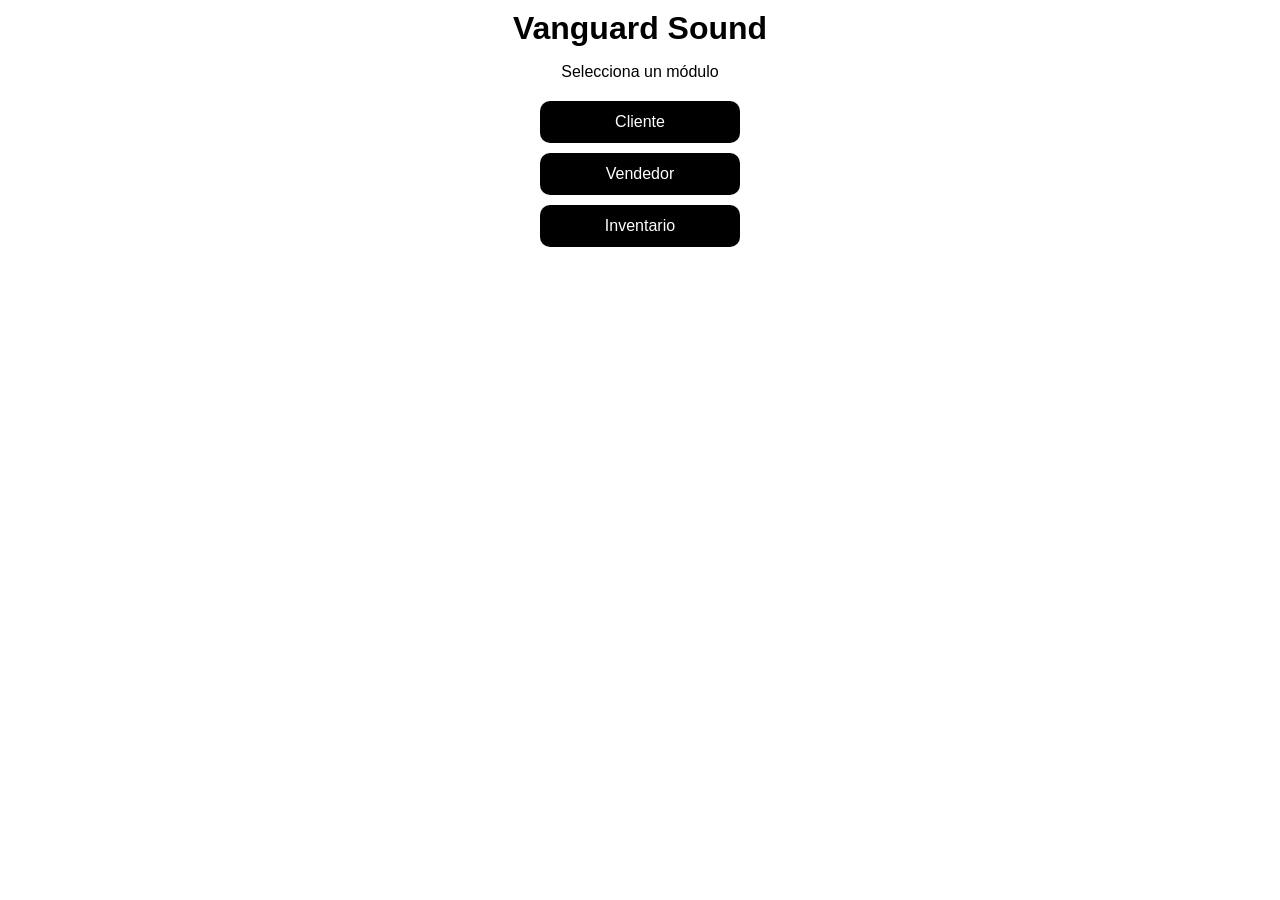
<file: index.html>
<!DOCTYPE html>
<html lang="es">
<head>
    <meta charset="UTF-8">
    <title>Vanguard Sound</title>
    <link rel="stylesheet" href="assets/css/styles.css">
</head>
<body>

    <div class="container">
        <h1>Vanguard Sound</h1>
        <p>Selecciona un módulo</p>

        <div class="botones">
            <button onclick="irModulo('cliente')">Cliente</button>
            <button onclick="irModulo('vendedor')">Vendedor</button>
            <button onclick="irModulo('inventario')">Inventario</button>
        </div>
    </div>

    <script src="assets/js/main.js"></script>
</body>
</html>
</file>
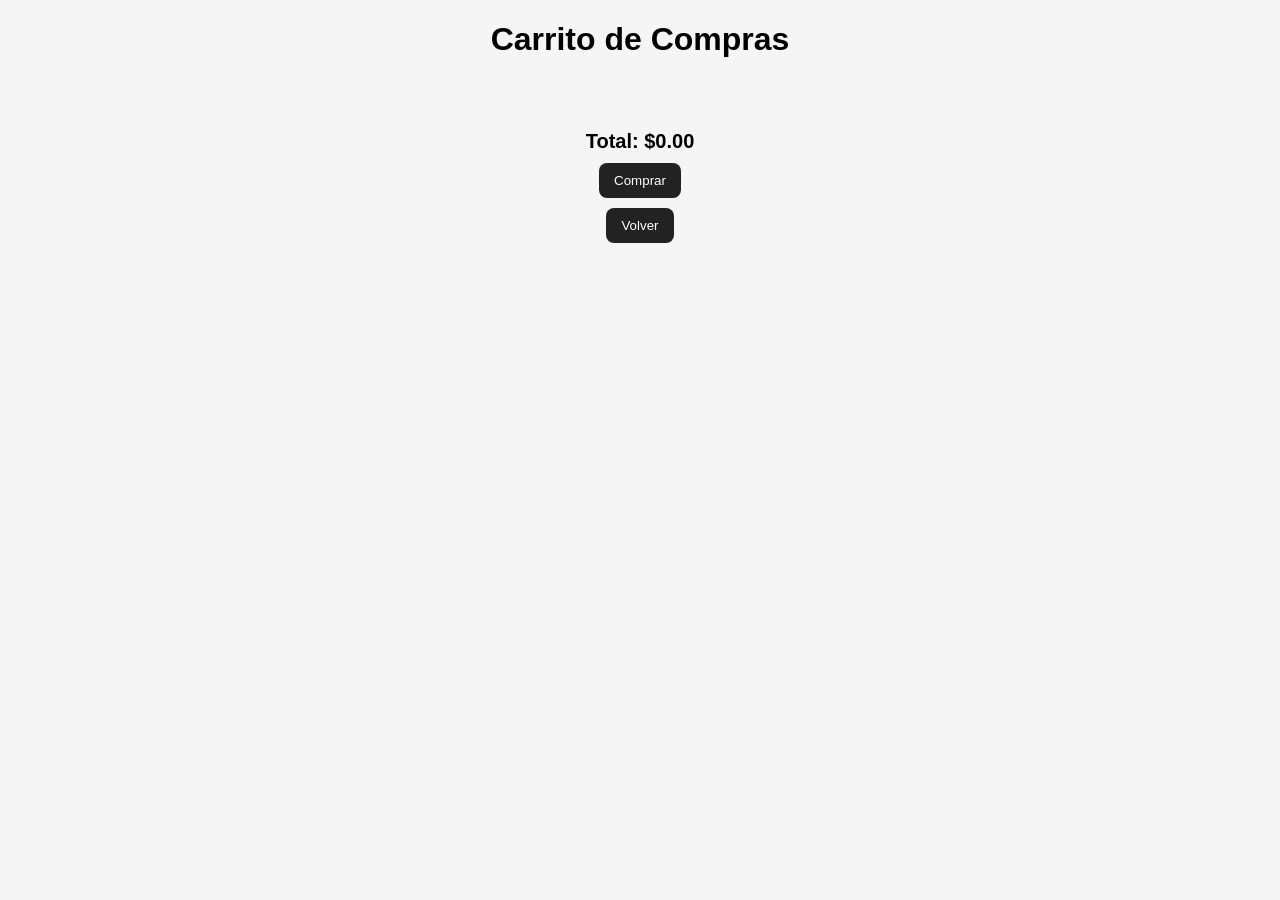
<file: pages/carrito.html>
<!DOCTYPE html>
<html lang="es">
<head>
    <meta charset="UTF-8">
    <title>Carrito - Vanguard Sound</title>
    <link rel="stylesheet" href="../assets/css/cliente.css">
</head>
<body>

    <h1>Carrito de Compras</h1>

    <div id="carrito"></div>
    <h2 id="total"></h2>

    <button onclick="realizarCompra()">Comprar</button>
    <button onclick="volver()">Volver</button>

    <div id="factura" style="display:none;">
        <h2>Factura</h2>
        <div id="detalleFactura"></div>
    </div>

    <script src="../assets/libs/html2canvas.min.js"></script>
    <script src="../assets/libs/jspdf.min.js"></script>
    <script src="../assets/data/productos.js"></script>
    <script src="../assets/js/cliente/carrito.js"></script>

</body>
</html>
</file>
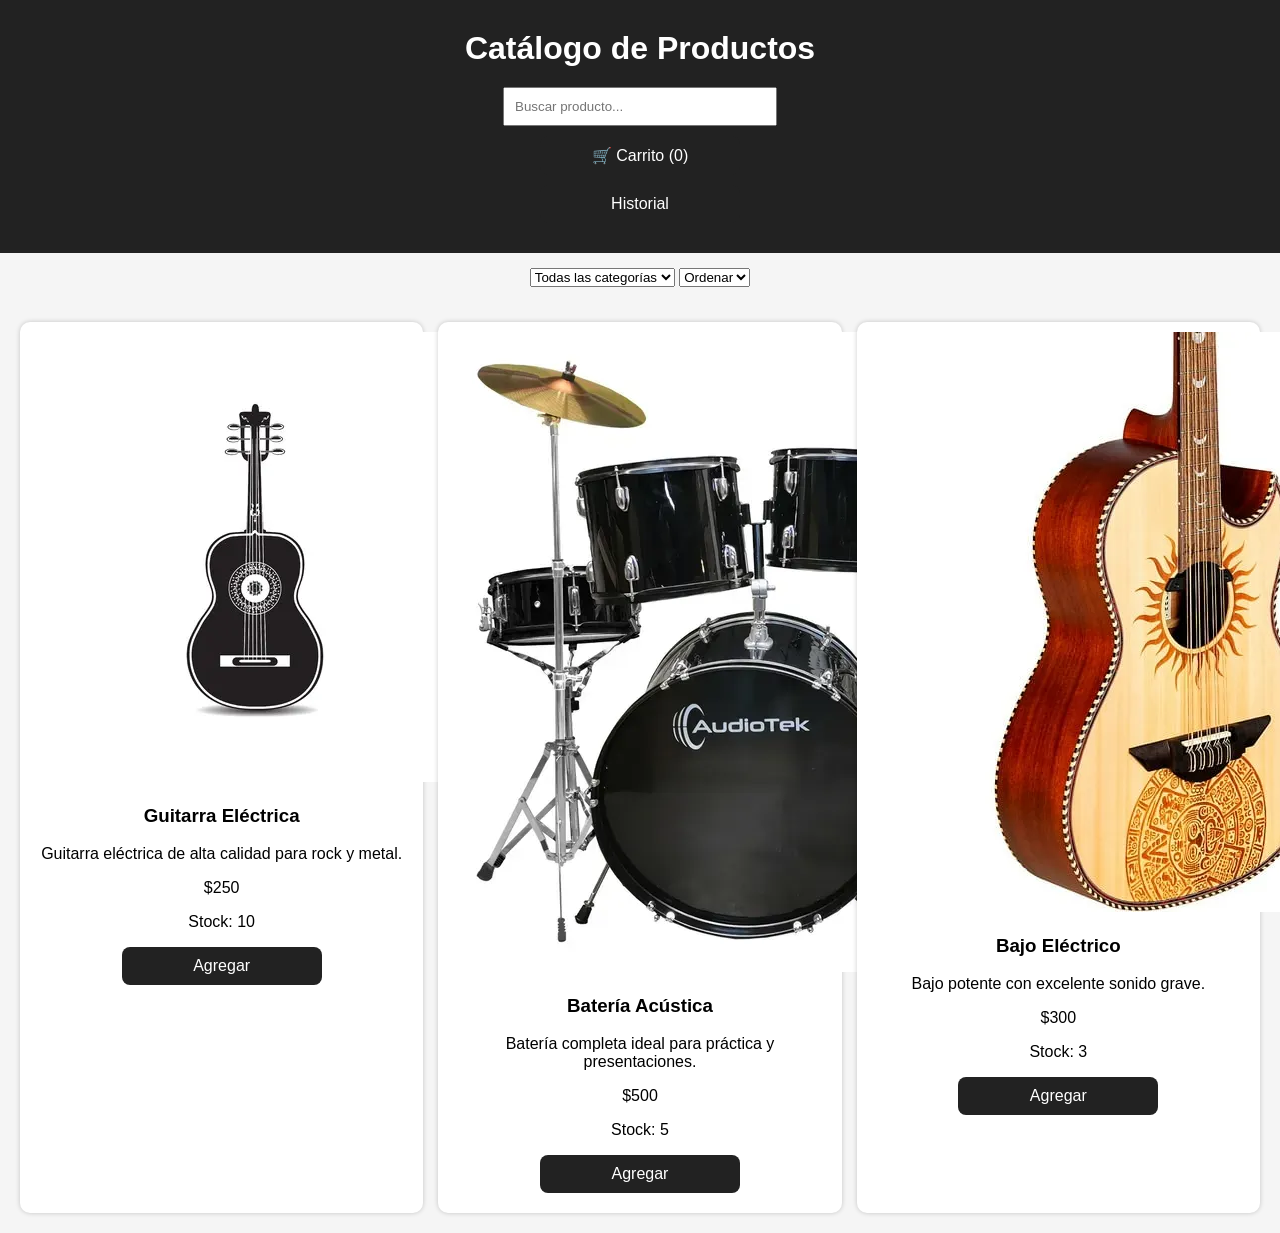
<file: pages/cliente.html>
<!DOCTYPE html>
<html lang="es">
<head>
    <meta charset="UTF-8">
    <title>Cliente - Vanguard Sound</title>
    <link rel="stylesheet" href="../assets/css/styles.css">
    <link rel="stylesheet" href="../assets/css/cliente.css">
</head>
<body>

    <!-- HEADER -->
    <header>
        <h1>Catálogo de Productos</h1>

        <input type="text" id="busqueda" placeholder="Buscar producto...">

        <button onclick="irCarrito()">
            🛒 Carrito (<span id="contadorCarrito">0</span>)
        </button>

        <button onclick="irHistorial()">Historial</button>
    </header>

    <!-- FILTROS -->
    <section id="filtros">
        <select id="categoria">
            <option value="">Todas las categorías</option>
            <option value="Guitarras">Guitarras</option>
            <option value="Baterías">Baterías</option>
            <option value="Bajos">Bajos</option>
        </select>

        <select id="orden">
            <option value="">Ordenar</option>
            <option value="precio-asc">Precio ↑</option>
            <option value="precio-desc">Precio ↓</option>
        </select>
    </section>

    <!-- CATÁLOGO -->
    <main id="catalogo"></main>

    <!-- FACTURA (OCULTA) -->
    <div id="factura" style="display:none; background:white; color:black; padding:20px;">
        <h2>Factura</h2>
        <div id="detalleFactura"></div>
    </div>

    <!-- SCRIPTS -->
    <script src="../assets/libs/html2canvas.min.js"></script>
    <script src="../assets/libs/jspdf.min.js"></script>
    <script src="../assets/data/productos.js"></script>
    <script src="../assets/js/cliente/catalogo.js"></script>
    <script src="../assets/js/cliente/carrito.js"></script>

</body>
</html>
</file>
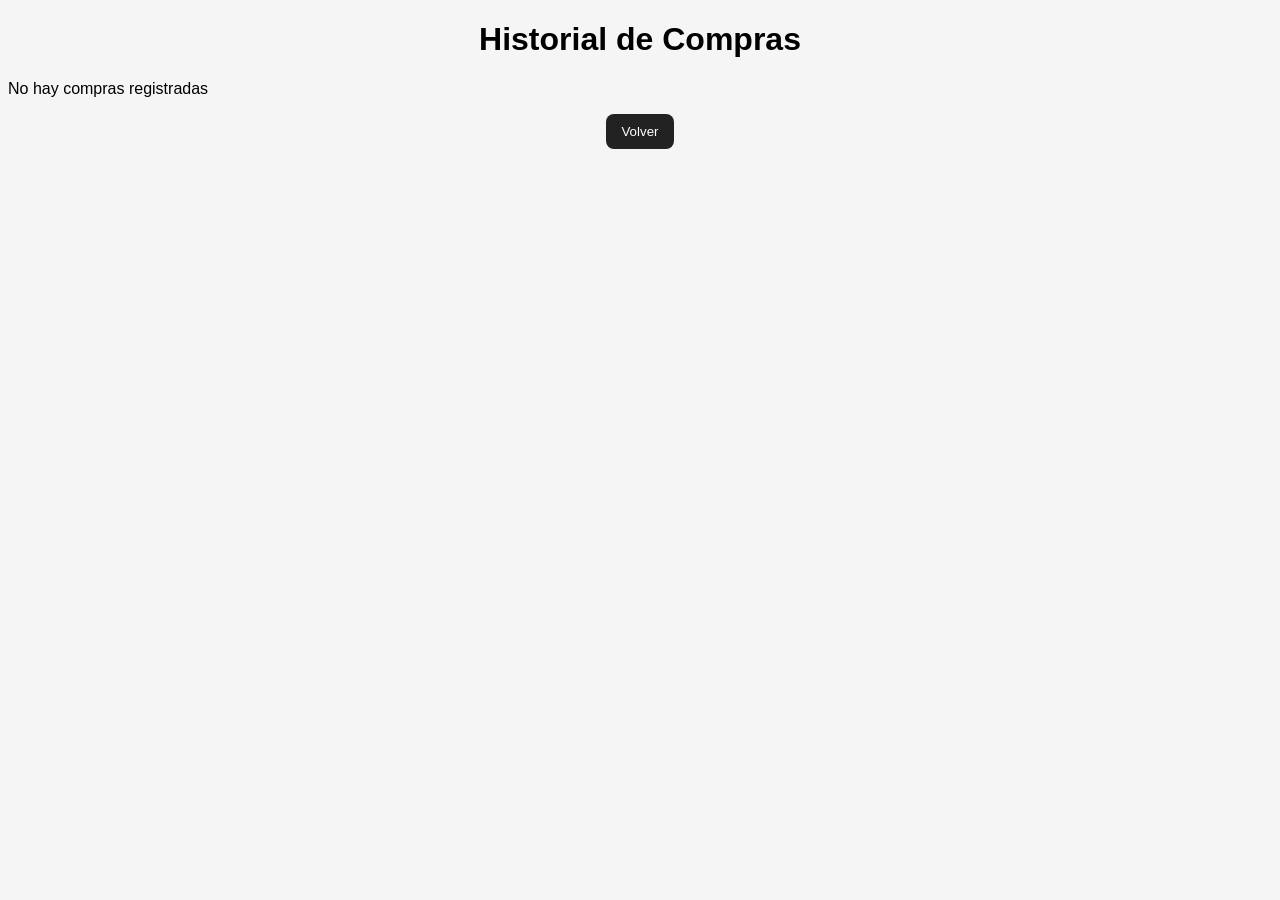
<file: pages/historial.html>
<!DOCTYPE html>
<html lang="es">
<head>
    <meta charset="UTF-8">
    <title>Historial - Vanguard Sound</title>
    <link rel="stylesheet" href="../assets/css/cliente.css">
</head>
<body>

    <h1>Historial de Compras</h1>

    <div id="historial"></div>

    <button onclick="volver()">Volver</button>

    <script src="../assets/js/cliente/historial.js"></script>

</body>
</html>
</file>
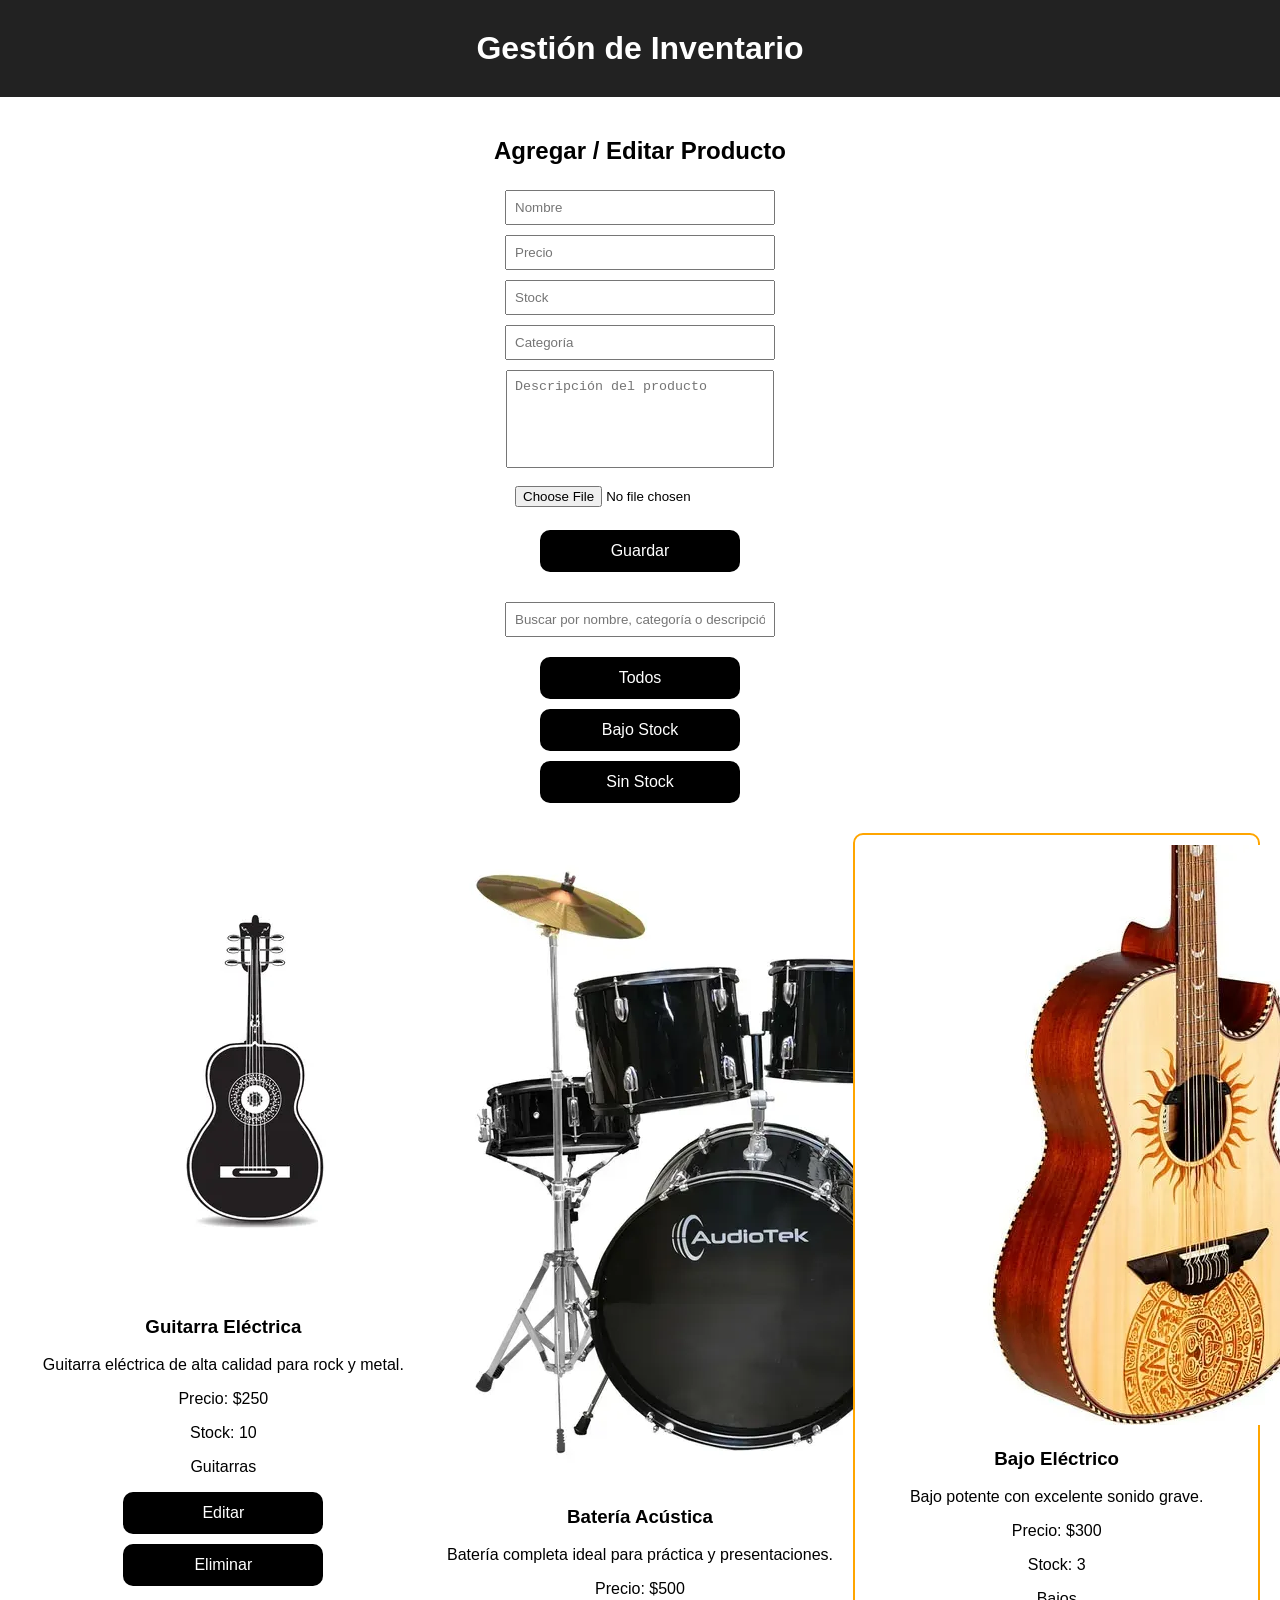
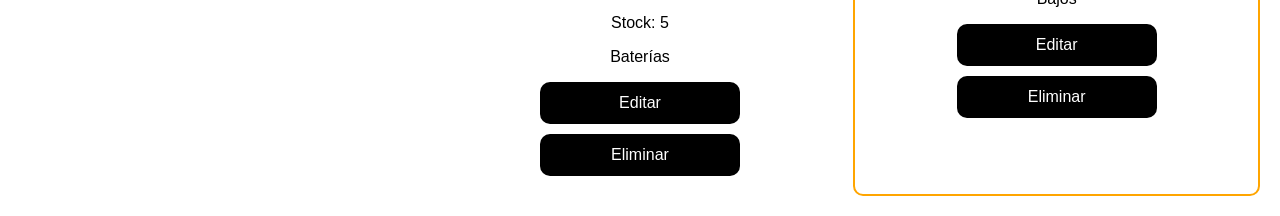
<file: pages/inventario.html>
<!DOCTYPE html>
<html lang="es">
<head>
    <meta charset="UTF-8">
    <title>Inventario - Vanguard Sound</title>
    <link rel="stylesheet" href="../assets/css/styles.css">
    <link rel="stylesheet" href="../assets/css/inventario.css">
</head>
<body>

    <header>
        <h1>Gestión de Inventario</h1>
    </header>

    <!-- FORMULARIO -->
    <section id="formulario">
        <h2>Agregar / Editar Producto</h2>

        <input type="hidden" id="id">

        <input type="text" id="nombre" placeholder="Nombre">
        <input type="number" id="precio" placeholder="Precio">
        <input type="number" id="stock" placeholder="Stock">
        <input type="text" id="categoria" placeholder="Categoría">

        <!-- 🔥 NUEVO -->
        <textarea id="descripcion" placeholder="Descripción del producto"></textarea>
        <input type="file" id="imagen" accept="image/*">

        <button onclick="guardarProducto()">Guardar</button>
    </section>

    <!-- FILTROS -->
    <section id="filtros">
        <input type="text" id="busquedaInventario" placeholder="Buscar por nombre, categoría o descripción...">
        <button onclick="filtrar('todos')">Todos</button>
        <button onclick="filtrar('bajo')">Bajo Stock</button>
        <button onclick="filtrar('sin')">Sin Stock</button>
    </section>

    <!-- LISTA -->
    <section id="listaProductos"></section>

    <!-- SCRIPTS -->
    <script src="../assets/data/productos.js"></script>
    <script src="../assets/js/inventario/inventario.js"></script>

</body>
</html>
</file>
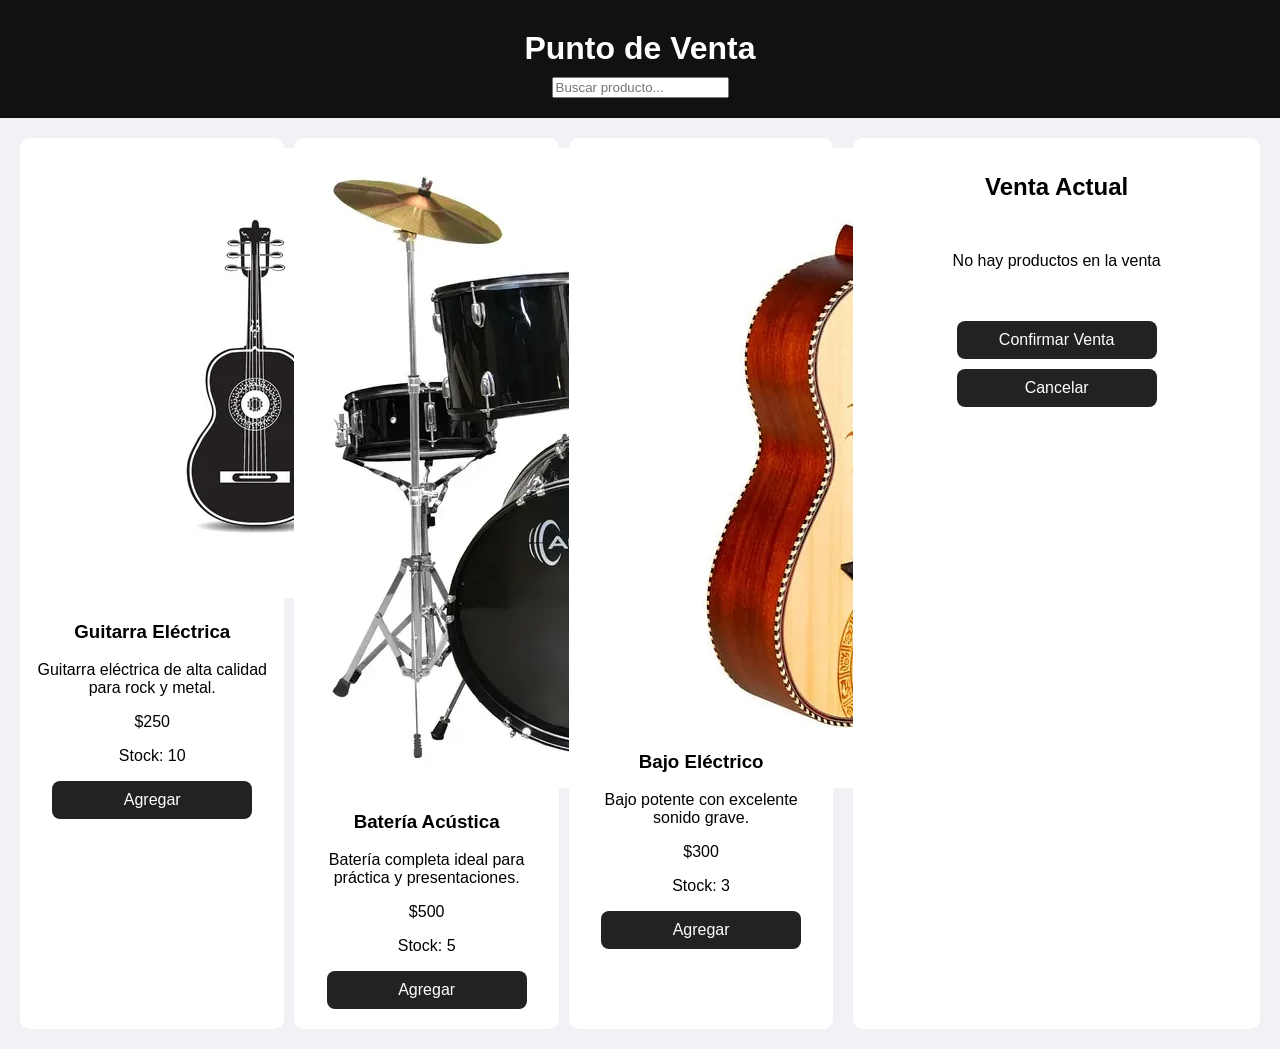
<file: pages/vendedor.html>
<!DOCTYPE html>
<html lang="es">
<head>
    <meta charset="UTF-8">
    <title>Vendedor - Vanguard Sound</title>
    <link rel="stylesheet" href="../assets/css/styles.css">
    <link rel="stylesheet" href="../assets/css/vendedor.css">
</head>
<body>

    <header>
        <h1>Punto de Venta</h1>
        <input type="text" id="busquedaVendedor" placeholder="Buscar producto...">


        <!-- <button onclick="irVenta()">Ir a Venta</button> -->
        
    </header>

    <main class="contenedor">

        <!-- LISTA PRODUCTOS -->
        <section id="productos"></section>

        <!-- VENTA ACTUAL -->
        <section id="venta">
            <h2>Venta Actual</h2>
            <div id="listaVenta"></div>
            <h3 id="totalVenta">Total: $0</h3>

            <button onclick="confirmarVenta()">Confirmar Venta</button>
            <button onclick="cancelarVenta()">Cancelar</button>
        </section>

    </main>

    <!-- FACTURA -->
    <div id="factura" style="display:none; background:white; color:black; padding:20px;">
        <h2>Factura</h2>
        <div id="detalleFactura"></div>
    </div>

    <script src="../assets/libs/html2canvas.min.js"></script>
    <script src="../assets/libs/jspdf.min.js"></script>
    <script src="../assets/data/productos.js"></script>
    <script src="../assets/js/vendedor/ventas.js"></script>

</body>
</html>
</file>
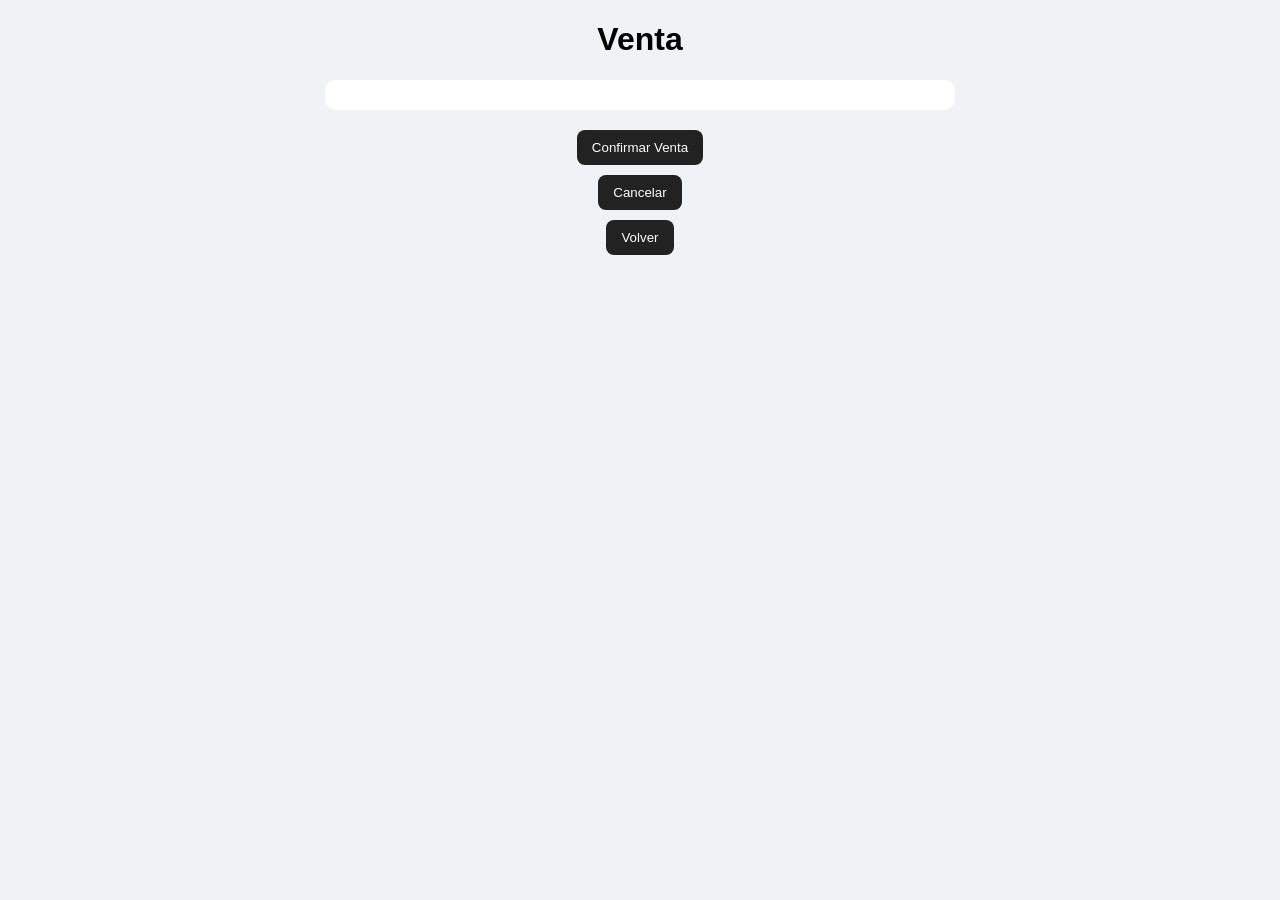
<file: pages/venta.html>
<!DOCTYPE html>
<html lang="es">
<head>
    <meta charset="UTF-8">
    <title>Venta - Vanguard Sound</title>
    <link rel="stylesheet" href="../assets/css/vendedor.css">
</head>
<body>

    <h1>Venta</h1>

    <div id="listaVenta"></div>
    <h2 id="totalVenta"></h2>

    <button onclick="confirmarVenta()">Confirmar Venta</button>
    <button onclick="cancelarVenta()">Cancelar</button>
    <button onclick="volver()">Volver</button>

    <div id="factura" style="display:none;">
        <h2>Factura</h2>
        <div id="detalleFactura"></div>
    </div>

    <script src="../assets/libs/html2canvas.min.js"></script>
    <script src="../assets/libs/jspdf.min.js"></script>
    <script src="../assets/data/productos.js"></script>
    <script src="../assets/js/vendedor/ventas.js"></script>

</body>
</html>
</file>
<file: assets/css/styles.css>
body {
    margin: 0;
    font-family: Arial, sans-serif;
    background: #ffffff;
}

.container {
    text-align: center;
}

h1 {
    margin: 10px 0;
}

.botones {
    margin-top: 20px;
}

button {
    display: block;
    width: 200px;
    margin: 10px auto;
    padding: 12px;
    font-size: 16px;
    border: none;
    border-radius: 10px;
    background: #000000;
    color: white;
    cursor: pointer;
    transition: 0.3s;
}

button:hover {
    background: #686868;
}
</file>
<file: assets/css/cliente.css>
header {
    text-align: center;
    padding: 20px;
    background: #222;
    color: white;
}

#busqueda {
    padding: 10px;
    width: 250px;
    margin-top: 10px;
}

/* FILTROS */
#filtros {
    text-align: center;
    margin: 15px;
}

/* CATÁLOGO */
#catalogo {
    display: grid;
    grid-template-columns: repeat(auto-fit, minmax(200px, 1fr));
    gap: 15px;
    padding: 20px;
}

/* TARJETAS */
.card {
    background: white;
    color: black;
    padding: 10px;
    border-radius: 10px;
    text-align: center;
    box-shadow: 0 0 5px rgba(0,0,0,0.2);
}

/* CARRITO */
#carrito {
    padding: 20px;
}

/* BOTÓN */
#btnComprar {
    padding: 10px 20px;
    background: #ff4c60;
    color: white;
    border: none;
    border-radius: 8px;
    cursor: pointer;
}

#btnComprar:hover {
    background: #ff1e40;
}

/* 🛒 CARRITO */

body {
    font-family: Arial, sans-serif;
    background: #f5f5f5;
}

h1, h2 {
    text-align: center;
}

#carrito {
    display: grid;
    grid-template-columns: repeat(auto-fit, minmax(220px, 1fr));
    gap: 15px;
    padding: 20px;
}

#carrito .card {
    background: white;
    padding: 15px;
    border-radius: 10px;
    text-align: center;
}

#carrito img {
    width: 100%;
    height: 140px;
    object-fit: cover;
    border-radius: 8px;
}

#total {
    text-align: center;
    font-size: 20px;
    margin: 10px;
}

/* BOTONES */
button {
    display: block;
    margin: 10px auto;
    padding: 10px 15px;
    border: none;
    background: #222;
    color: white;
    border-radius: 8px;
    cursor: pointer;
}

button:hover {
    background: #444;
}

/* FACTURA */
#factura {
    margin: 20px auto;
    width: 80%;
    background: white;
    padding: 20px;
    border-radius: 10px;
}
</file>
<file: assets/css/inventario.css>
header {
    text-align: center;
    padding: 20px;
    background: #222;
    color: white;
}

#formulario {
    text-align: center;
    margin: 20px;
}

#formulario input {
    margin: 5px;
    padding: 8px;
}

#formulario {
    display: flex;
    flex-direction: column;
    align-items: center;
}

#formulario input,
#formulario textarea {
    width: 250px;
    margin: 5px;
    padding: 8px;
}

#formulario textarea {
    height: 80px;
    resize: none;
}

#listaProductos {
    display: grid;
    grid-template-columns: repeat(auto-fit, minmax(200px, 1fr));
    gap: 10px;
    padding: 20px;
}

.card {
    background: white;
    padding: 10px;
    border-radius: 10px;
    text-align: center;
}

.bajo-stock {
    border: 2px solid orange;
}

.sin-stock {
    border: 2px solid red;
}

#filtros {
    text-align: center;
    margin: 10px;
}

#busquedaInventario {
    padding: 8px;
    width: 250px;
    margin-bottom: 10px;
}
</file>
<file: assets/css/vendedor.css>
header {
    text-align: center;
    padding: 20px;
    background: #111;
    color: white;
}

.contenedor {
    display: grid;
    grid-template-columns: 2fr 1fr;
    gap: 20px;
    padding: 20px;
}

#productos {
    display: grid;
    grid-template-columns: repeat(auto-fit, minmax(180px, 1fr));
    gap: 10px;
}

#venta {
    background: white;
    padding: 15px;
    border-radius: 10px;
}

.card {
    background: white;
    padding: 10px;
    border-radius: 10px;
    text-align: center;
}

/* 🧾 VENTA */

body {
    font-family: Arial, sans-serif;
    background: #f0f2f5;
}

h1, h2 {
    text-align: center;
}

#listaVenta {
    max-width: 600px;
    margin: 20px auto;
    background: white;
    padding: 15px;
    border-radius: 10px;
}

#listaVenta div {
    border-bottom: 1px solid #ccc;
    padding: 8px;
}

#totalVenta {
    text-align: center;
    font-size: 22px;
    margin: 10px;
}

/* BOTONES */
button {
    display: block;
    margin: 10px auto;
    padding: 10px 15px;
    border: none;
    background: #222;
    color: white;
    border-radius: 8px;
    cursor: pointer;
}

button:hover {
    background: #555;
}

/* FACTURA */
#factura {
    margin: 20px auto;
    width: 80%;
    background: white;
    padding: 20px;
    border-radius: 10px;
}
</file>
